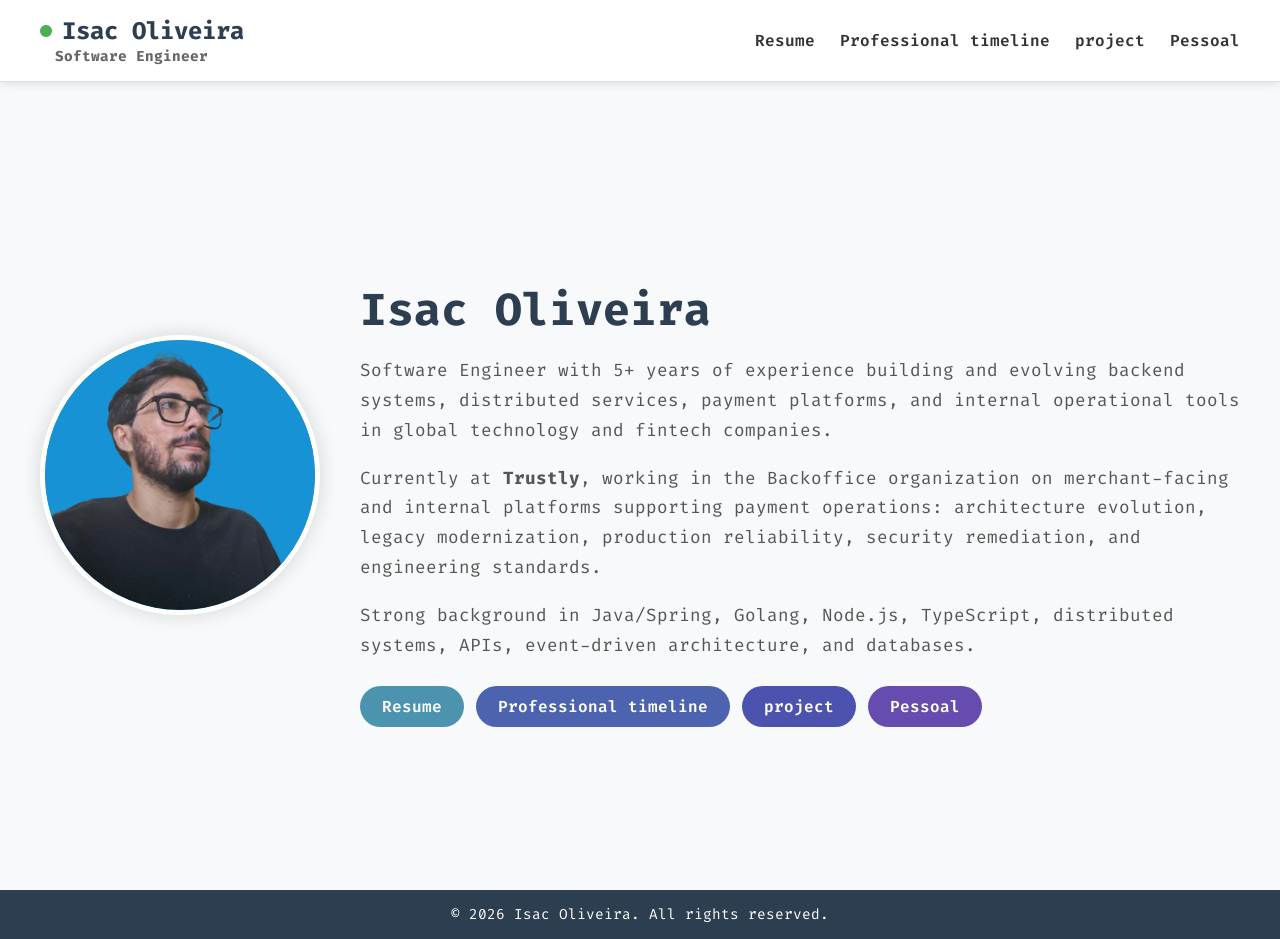
<file: index.html>
<!DOCTYPE html>
<html lang="pt-br">
<head>
    <meta charset="UTF-8">
    <meta name="viewport" content="width=device-width, initial-scale=1.0">
    <title>Isac Oliveira - Portfólio</title>
    <meta name="description" content="Isac Oliveira - Software Engineer specialized in distributed systems, payments and fintech platforms.">
    <link href="https://fonts.googleapis.com/css2?family=Fira+Code:wght@400;500;600;700&display=swap" rel="stylesheet">
    <link rel="stylesheet" href="https://cdnjs.cloudflare.com/ajax/libs/font-awesome/6.4.0/css/all.min.css">
    <link rel="stylesheet" href="css/style.css">
</head>
<body>
    <header class="fixed-header">
        <div class="container header-content">
            <a href="index.html" class="logo-link">
                <div class="logo">
                    <span><i class="fas fa-circle"></i> Isac Oliveira</span>
                    <span class="profession">Software Engineer</span>
                </div>
              </a>
            <nav class="right-nav">
                <ul>
                    <li><a href="docs/Isac_Oliveira_CV.pdf" target="_blank" rel="noopener noreferrer">Resume</a></li>
                    <li><a href="ProfessionalTimeline.html">Professional timeline</a></li>
                    <li><a href="projects.html">project</a></li>
                    <li><a href="#personal">Pessoal</a></li>
                </ul>
            </nav>
        </div>
    </header>
    <main class="main-content">
        <section id="hero" class="hero-section">
            <div class="container hero-content">
                <div class="profile-image-container">
                    <!-- Versão com duas fotos estáticas -->
                    <img src="images/perfil11.png" alt="Foto de Isac Oliveira" class="profile-image primary">
                    <img src="images/perfil22.png" alt="Foto secundária de Isac Oliveira" class="profile-image secondary">
                    
                    <!-- 
                        VERSÃO ALTERNATIVA COM GIF (descomente para usar):
                        <img src="images/profile.jpg" alt="Foto de Isac Oliveira" class="profile-image primary">
                        <img src="images/profile-animation.gif" alt="Animação de Isac Oliveira" class="profile-image gif">
                    -->
                </div>
                <div class="text-content">
                    <h1>Isac Oliveira</h1>
                    <div class="about-me">
                        <p>Software Engineer with 5+ years of experience building and evolving backend systems,
                            distributed services, payment platforms, and internal operational tools in global technology and fintech companies.</p>
                        <p>Currently at <strong>Trustly</strong>, working in the Backoffice organization on
                            merchant-facing and internal platforms supporting payment operations: architecture evolution, legacy modernization,
                            production reliability, security remediation, and engineering standards.</p>
                        <p>Strong background in Java/Spring, Golang, Node.js, TypeScript, distributed systems, APIs,
                            event-driven architecture, and databases.</p>
                    </div>
                    <div class="links-buttons">
                        <a href="docs/Isac_Oliveira_CV.pdf" target="_blank" rel="noopener noreferrer" class="button resume-btn">Resume</a>
                        <a href="ProfessionalTimeline.html" class="button research-btn">Professional timeline</a>
                        <a href="projects.html" class="button outreach-btn">project</a>
                        <a href="#personal" class="button personal-btn">Pessoal</a>
                    </div>
                </div>
            </div>
        </section>
    </main>
    <footer>
        <div class="container">
            <p>&copy; <span id="current-year"></span> Isac Oliveira. All rights reserved.</p>
        </div>
    </footer>

    <script src="js/main.js"></script>
</body>


</html>
</file>
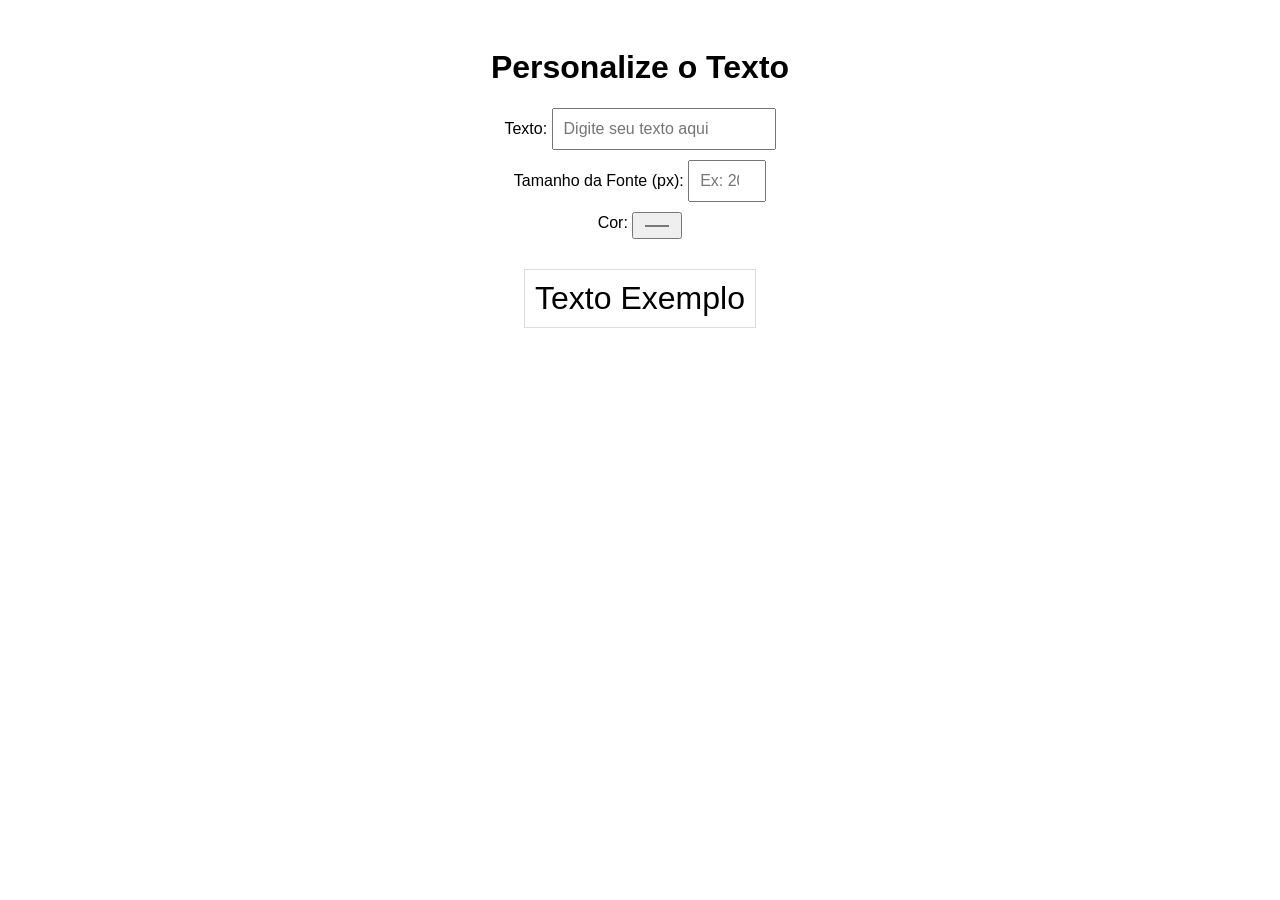
<file: SiteTest.html>
<!DOCTYPE html>
<html lang="pt-br">
<head>
    <meta charset="UTF-8">
    <meta name="viewport" content="width=device-width, initial-scale=1.0">
    <title>Customizador de Texto</title>
    <style>
        body {
            font-family: Arial, sans-serif;
            text-align: center;
            padding: 20px;
        }

        #output {
            margin: 20px 0;
            padding: 10px;
            border: 1px solid #ddd;
            display: inline-block;
            font-size: 2em;
        }

        .input-container {
            margin-bottom: 10px;
        }

        input[type="text"], input[type="number"], input[type="color"] {
            padding: 10px;
            font-size: 1em;
        }
    </style>
</head>
<body>
    <h1>Personalize o Texto</h1>

    <div class="input-container">
        <label for="text-input">Texto:</label>
        <input type="text" id="text-input" placeholder="Digite seu texto aqui">
    </div>

    <div class="input-container">
        <label for="font-size-input">Tamanho da Fonte (px):</label>
        <input type="number" id="font-size-input" placeholder="Ex: 20" min="10" max="100">
    </div>

    <div class="input-container">
        <label for="color-input">Cor:</label>
        <input type="color" id="color-input">
    </div>

    <div id="output">Texto Exemplo</div>

    <script>
        const textInput = document.getElementById('text-input');
        const fontSizeInput = document.getElementById('font-size-input');
        const colorInput = document.getElementById('color-input');
        const output = document.getElementById('output');

        textInput.addEventListener('input', () => {
            output.textContent = textInput.value || 'Texto Exemplo';
        });

        fontSizeInput.addEventListener('input', () => {
            output.style.fontSize = fontSizeInput.value + 'px' || '2em';
        });

        colorInput.addEventListener('input', () => {
            output.style.color = colorInput.value;
        });
    </script>
</body>
</html>
</file>
<file: css/style.css>
/* Estilos Globais */
body {
    font-family: 'Fira Code', monospace;
    margin: 0;
    padding: 0;
    background-color: #f8f9fa;
    color: #333;
    padding-top: 80px;
    overflow-x: hidden;
}

.logo-link {
    text-decoration: none;
    color: inherit;
  }

.container {
    max-width: 1200px;
    margin: 0 auto;
    padding: 0 20px;
}

.main-content {
    flex: 1; /* Ocupa todo o espaço disponível */
}

/* Header Fixo */
.fixed-header {
    position: fixed;
    top: 0;
    left: 0;
    right: 0;
    background-color: #fff;
    padding: 15px 0;
    border-bottom: 1px solid #ddd;
    z-index: 1000;
    box-shadow: 0 2px 10px rgba(0,0,0,0.1);
}

.header-content {
    display: flex;
    justify-content: space-between;
    align-items: center;
}

/* Logo com círculo */
.logo span {
    font-size: 1.5em;
    font-weight: bold;
    color: #2c3e50;
    display: flex;
    align-items: center;
}

.logo span i.fa-circle {
    font-size: 0.5em;
    color: #4CAF50;
    margin-right: 10px;
}

.logo .profession {
    font-size: 0.9em;
    color: #666;
    margin-left: 15px;
}

/* Menu alinhado à direita */
.right-nav ul {
    justify-content: flex-end;
}

nav ul {
    list-style: none;
    margin: 0;
    padding: 0;
    display: flex;
}

nav ul li {
    margin-left: 25px;
}

nav ul li a {
    text-decoration: none;
    color: #333;
    font-weight: 600;
    padding: 5px 0;
    transition: color 0.3s ease;
    position: relative;
}

nav ul li a:hover {
    color: #4CAF50;
}

/* Hero Section - Com animações */
.hero-section {
    padding: 40px 0;
    display: flex;
    justify-content: center;
    align-items: center;
    min-height: calc(90vh - 80px);
}

.hero-content {
    display: flex;
    align-items: center;
    gap: 40px;
}

/* Container da imagem com efeito hover */
.profile-image-container {
    flex-shrink: 0;
    margin-top: -20px;
    position: relative;
    overflow: hidden;
    border-radius: 50%;
    width: 280px;
    height: 280px;
    box-sizing: border-box;
    border: 5px solid #fff;
    box-shadow: 0 0 20px rgba(0, 0, 0, 0.15);
    background-color: #1a8fd8;
    transform: translateX(-100px);
    opacity: 0;
    animation: slideIn 1s forwards 0.3s;
}

.profile-image {
    display: block;
    width: 100%;
    height: 100%;
    object-fit: cover;
    object-position: center 30%;
    border-radius: 50%;
    transition: opacity 0.5s ease;
    position: absolute;
    top: 0;
    left: 0;
}

.profile-image.secondary {
    opacity: 0;
}

/* Efeito hover para versão com duas fotos */
.profile-image-container:hover .profile-image.primary {
    opacity: 0;
}

.profile-image-container:hover .profile-image.secondary {
    opacity: 1;
}

/* Estilos para a versão com GIF (descomente no HTML para usar) */
/*
.profile-image.gif {
    opacity: 0;
}

.profile-image-container:hover .profile-image.primary {
    opacity: 0;
}

.profile-image-container:hover .profile-image.gif {
    opacity: 1;
}
*/

.text-content h1 {
    font-size: 2.8em;
    margin-bottom: 15px;
    color: #2c3e50;
    font-weight: 700;
}

.about-me h2 {
    font-size: 1.4em;
    margin-bottom: 15px;
    color: #4CAF50;
}

.about-me p {
    font-size: 1.1em;
    line-height: 1.7;
    margin-bottom: 15px;
    color: #555;
}

/* Botões com animação individual */
.links-buttons {
    margin-top: 25px;
    display: flex;
    flex-wrap: wrap;
    gap: 12px;
}

.button {
    display: inline-block;
    padding: 10px 22px;
    color: #fff;
    text-decoration: none;
    border-radius: 30px;
    font-weight: 600;
    transition: all 0.3s ease;
    border: none;
    cursor: pointer;
    opacity: 0;
    transform: translateY(20px);
}

/* Animações individuais para cada botão */
.resume-btn {
    animation: fadeInUp 0.5s forwards 0.8s;
    background-color: #4c93af;
}
.research-btn {
    animation: fadeInUp 0.5s forwards 1.0s;
    background-color: #4c63af;
}
.outreach-btn {
    animation: fadeInUp 0.5s forwards 1.2s;
    background-color: #4c53af;
}
.personal-btn {
    animation: fadeInUp 0.5s forwards 1.4s;
    background-color: #664caf;
}

.button:hover {
    transform: translateY(-2px);
    box-shadow: 0 4px 8px rgba(0,0,0,0.1);
    opacity: 0.9;
}

/* Footer */
footer {
    background-color: #2c3e50;
    color: #fff;
    text-align: center;
    padding: 15px 0;
    font-size: 0.9em;
}

footer p {
    margin: 0;
}

/* === Timeline de Experiência Profissional === */
.timeline {
    display: flex;
    flex-direction: column;
    gap: 3rem;
    max-width: 1000px;
    margin: 0 auto;
    padding: 60px 0;
    position: relative;
}

.timeline-item {
    display: flex;
    align-items: flex-start;
    opacity: 0;
    transform: translateY(30px);
    transition: all 0.6s ease-out;
}

.timeline-item.visible {
    opacity: 1;
    transform: translateY(0);
}

.timeline-item.left {
    flex-direction: row;
}

.timeline-item.right {
    flex-direction: row-reverse;
}

.timeline-logo {
    width: 60px;
    height: 60px;
    border-radius: 50%;
    overflow: hidden;
    margin: 0 1rem;
    flex-shrink: 0;
    box-shadow: 0 2px 6px rgba(0,0,0,0.2);
}

.timeline-logo img {
    width: 100%;
    height: 100%;
    object-fit: cover;
}

.timeline-content {
    background-color: #ffffff;
    padding: 1rem 1.25rem;
    border-radius: 12px;
    box-shadow: 0 2px 12px rgba(0,0,0,0.08);
    color: #333;
    max-width: 600px;
}

.timeline-content h3 {
    margin: 0 0 5px;
    color: #2c3e50;
    font-size: 1.2em;
}

.timeline-content h4 {
    margin: 0 0 10px;
    font-weight: 500;
    color: #777;
    font-size: 1em;
}

.timeline-content p {
    font-size: 0.95em;
    line-height: 1.5;
    margin-bottom: 8px;
}

.timeline-content small {
    color: #888;
    display: block;
    margin-bottom: 10px;
}

.timeline-stack {
    display: flex;
    flex-wrap: wrap;
    gap: 0.5rem;
}

.timeline-stack span {
    background-color: #4CAF50;
    color: #fff;
    padding: 6px 12px;
    border-radius: 9999px;
    font-size: 0.8em;
}

/* Estilo para link ativo no menu */
nav ul li a.active {
    color: #4CAF50;
    border-bottom: 2px solid #4CAF50;
}

/* Animações */
@keyframes slideIn {
    to {
        transform: translateX(0);
        opacity: 1;
    }
}

@keyframes fadeInUp {
    to {
        transform: translateY(0);
        opacity: 1;
    }
}

/* Responsividade */
@media (max-width: 768px) {
    body {
        padding-top: 70px;
    }
    
    .header-content {
        flex-direction: column;
        text-align: center;
    }

    .logo {
        margin-bottom: 10px;
    }

    .right-nav ul {
        justify-content: center;
    }

    nav ul li {
        margin: 0 10px;
    }

    .hero-content {
        flex-direction: column;
        text-align: center;
        gap: 30px;
    }

    .profile-image-container {
        width: 220px;
        height: 220px;
        margin: 0 auto;
        transform: translateX(0);
        animation: none;
        opacity: 1;
    }

    .text-content h1 {
        font-size: 2.2em;
    }

    .links-buttons {
        justify-content: center;
    }
    
    .button {
        animation: none !important;
        opacity: 1;
        transform: none;
    }
}
</file>
